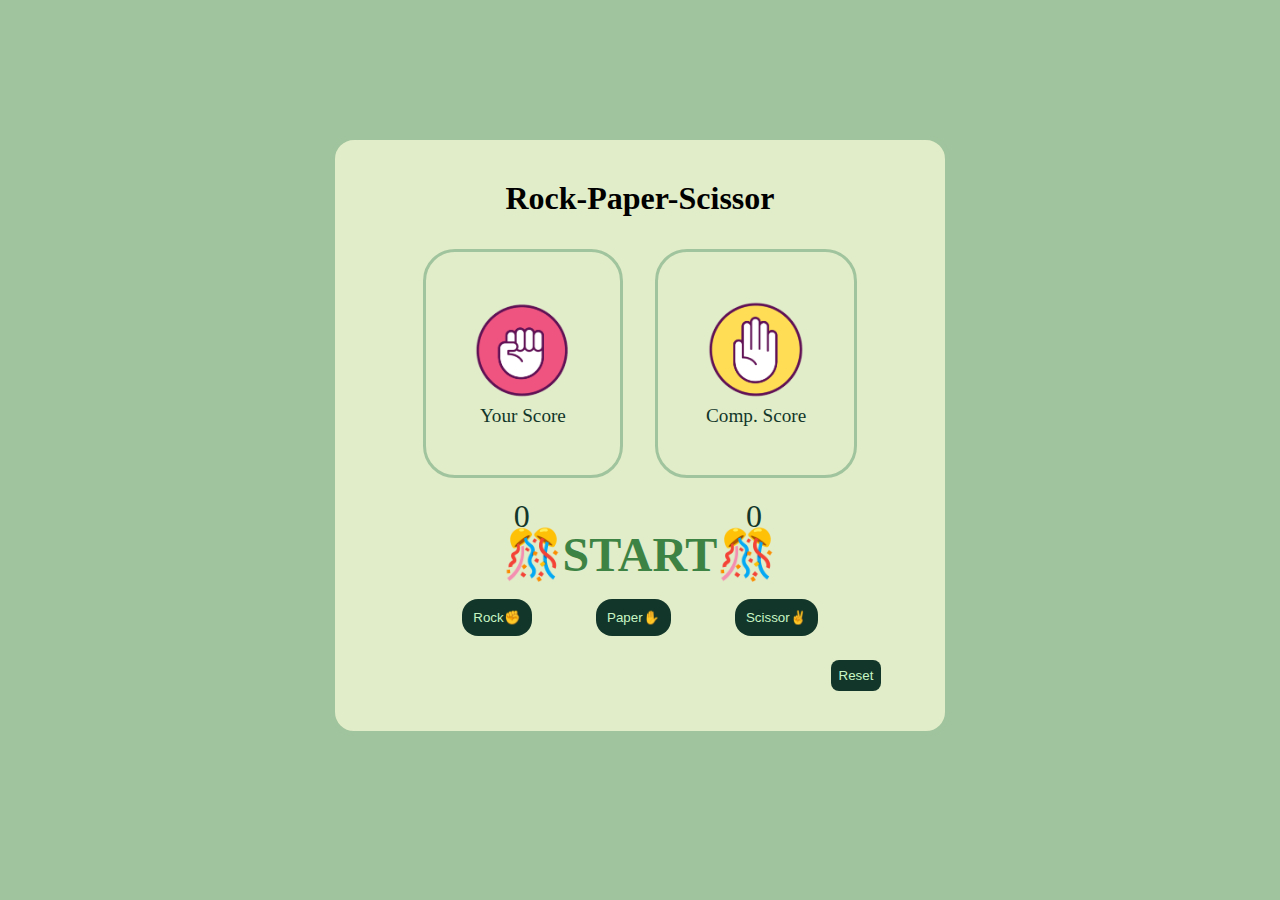
<file: Rock-Paper-Scissor/index.html>
<!DOCTYPE html>
<html lang="en">
<head>
    <meta charset="UTF-8">
    <meta name="viewport" content="width=device-width, initial-scale=1.0">
    <title>Rock-Paper-Scissor</title>
    <link rel="styleSheet" href="style.css">
</head>
<body>
    <div class="outline-box" >
        <h1>Rock-Paper-Scissor</h1>
        <div class="scoreTable">
            <div class="player">
                <p><img class="pic1" src="images/1.png"></p>
                <p class="score1">0</p>
                <p class="yourChoice"></p>
                <p>Your Score</p>
            </div>
            <div class="comp">
                <p><img class="pic2" src="images/2.png"></p>
                <p class="score2">0</p>
                <p class="compChoice"></p>
                <p>Comp. Score</p>
            </div>
        </div>
        <p class="result">🎊START🎊</p>
        <div class="choice">
            <button class="rock">Rock✊</button>
            <button class="paper">Paper✋</button>
            <button class="scissor">Scissor✌️</button>
        </div>
        <button class="reset">Reset</button>
    </div>
    <script src="app.js"></script>
</body>
</html>
</file>
<file: Rock-Paper-Scissor/style.css>
*{
    margin:0;
    padding: 0;
}
body{
    background-color: #A0C49D;
    display: flex;
    justify-content: center;
    text-align: center;
}
.outline-box{
    margin-top: 15vh;
    background-color:#E1ECC8;
   border: 5px solid  #A0C49D;
   border-radius:1.5rem ;
   padding: 2.5rem;

}
.scoreTable{
    display: flex;
    flex-direction: row;
    padding: 2rem;
}
.player, .comp{
    padding: 3rem;
    border:3px solid #A0C49D;
    border-radius: 2rem;
    margin: 0rem 1rem 0rem 1rem;
}
.score1, .score2{
    text-align: center;
    font-size: 2rem;
    position: absolute;
    top: 55%;
    margin-top: 0.2rem;
    margin-left: 2.5rem;
  /* transform: translate(-10%, -10%); */
}
img{
    height: 100px;
    opacity: 100%;
}
p{
    font-size: larger;
}
.choice{
    display: flex;
    justify-content: center;

}
.choice button{
    margin-left: 2rem;
    padding: 0.7rem;
    border-radius:1rem ;
    background-color: #12372A;
    border:0px solid #A0C49D;
    margin-right: 2rem;
    cursor: pointer;
    color: #c8f5c4;
}
.result{
    padding: 1rem;
    color: #3d8344;
    font-size: 3rem;
    font-weight: bolder;
}
.reset{
    margin-top: 1.5rem;
    padding: 0.5rem;
    border-radius:0.5rem ;
    background-color: #12372A;
    border:0px solid #A0C49D;
    cursor: pointer;
    color: #c8f5c4;
    margin-left: 27rem;
}
p{
    color: #12372A;
}
</file>
